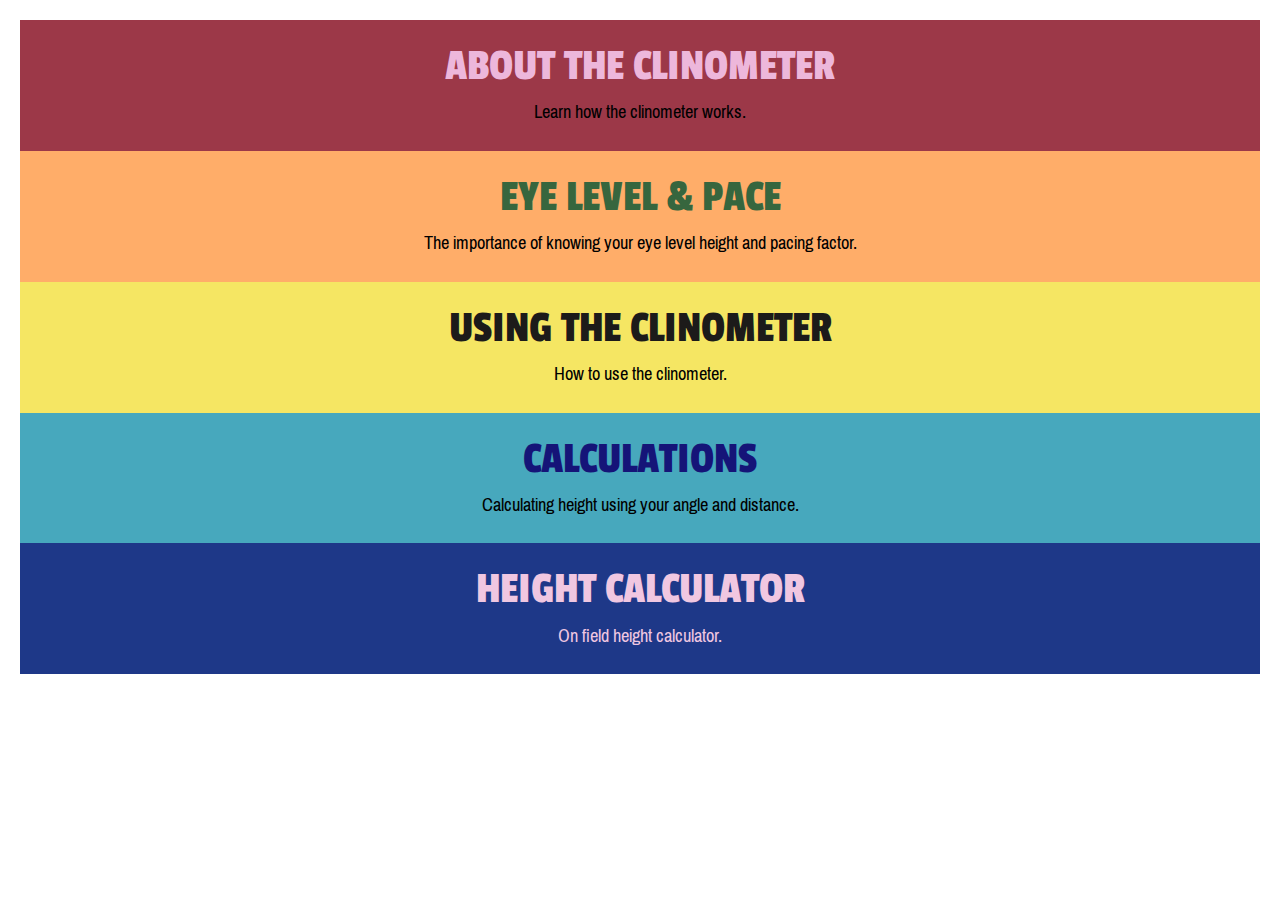
<file: index.html>
<!DOCTYPE html>
<html lang="en">
<head>
  <title>Clinometer  Field Guide</title>
  <meta charset="utf-8">
  <meta name="viewport" content="width=device-width, initial-scale=1">
  <link rel="stylesheet" href="https://maxcdn.bootstrapcdn.com/bootstrap/3.4.1/css/bootstrap.min.css">
    <link rel="stylesheet" href="css/fun.css">

  <link rel="preconnect" href="https://fonts.gstatic.com">
<link href="https://fonts.googleapis.com/css2?family=Passion+One&display=swap" rel="stylesheet">

<link href="https://fonts.googleapis.com/css2?family=Bree+Serif&display=swap" rel="stylesheet">

 
<link href="https://fonts.googleapis.com/css2?family=Itim&display=swap" rel="stylesheet">

<link rel="preconnect" href="https://fonts.gstatic.com">
<link href="https://fonts.googleapis.com/css2?family=Hammersmith+One&display=swap" rel="stylesheet">


<link href="https://fonts.googleapis.com/css2?family=Pragati+Narrow&display=swap" rel="stylesheet">
</head>
<body>

<button class="block" onclick="aboutRedirect()">ABOUT THE CLINOMETER
<p class="smallp"> Learn how the clinometer works. </p>
</button>
<button class="block2"  onclick="heRedirect()">EYE LEVEL & PACE
<p class="smallp">The importance of knowing your eye level height and pacing factor. </p>
</button>
<button class="block3"  onclick="usingRedirect()">USING THE CLINOMETER
<p class="smallp">How to use the clinometer. </p>
</button>
<button class="block4 "  onclick="calculatingRedirect()">CALCULATIONS
<p class="smallp">Calculating height using your angle and distance. </p>
</button>
<button class="block5"  onclick="calculatorRedirect()">HEIGHT CALCULATOR
<p class="smallp2">On field height calculator.  </p>
</button>


<script>
function aboutRedirect() {
  location.replace("1.html")
}
function heRedirect() {
  location.replace("2.html")
}
function usingRedirect() {
  location.replace("3.html")
}
function calculatingRedirect() {
  location.replace("4.html")
}
function calculatorRedirect() {
  location.replace("calculator.html")
}
</script>

</body>
</html>
</file>
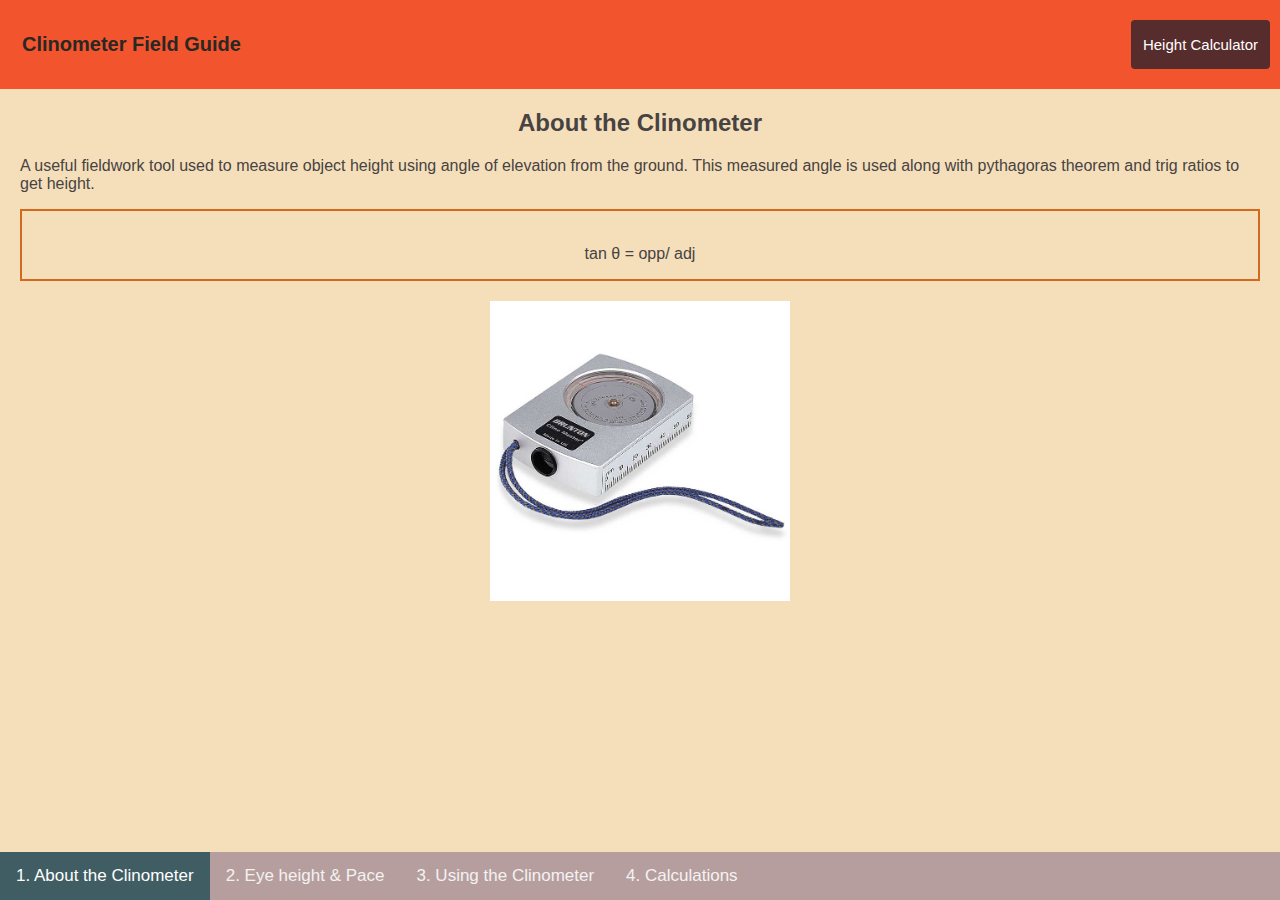
<file: 1.html>
<!DOCTYPE html>
<html>
<head>
<meta name="viewport" content="width=device-width, initial-scale=1">
    <link href="css/main.css" rel="stylesheet" />
<style>

</style>
 <title>Clinometer  Field Guide</title>
</head>

<div class="header">

  <a href="index.html" class="logo">Clinometer Field Guide</a>
  <div class="header-right">
    <a  href="calculator.html" class="active">Height Calculator</a>
</div>
 </div>
<body>



<div class="clinometer">
<h2 align = "center" >About the Clinometer</h2>
<p>A useful fieldwork tool used to measure object height using angle of elevation from the ground. This measured angle is used along with pythagoras theorem and trig ratios to get height.</p>
<div style="border: 2px solid Chocolate ; text-align:center" >
          <br> <p class="tm-mb-0">tan θ = opp/ adj</p>
          </div>




</div>
<img style="width:300px; height:300px;" src="img/cl.jpg" alt="Italian Trulli" class="center">
<br>
<br>
<br>











<div class="navbar" id="myNavbar">
   <a href="1.html"class="active" >1. About the Clinometer</a>
  <a href="2.html" >2. Eye height & Pace</a>
  <a href="3.html">3. Using the Clinometer</a>
  <a href="4.html">4. Calculations</a>
 
  <a href="javascript:void(0);" style="font-size:15px;" class="icon" onclick="myFunction()">&#9776;</a>
</div>


<script>
function myFunction() {
  var x = document.getElementById("myNavbar");
  if (x.className === "navbar") {
    x.className += " responsive";
  } else {
    x.className = "navbar";
  }
}
</script>

</body>
</html>
</file>
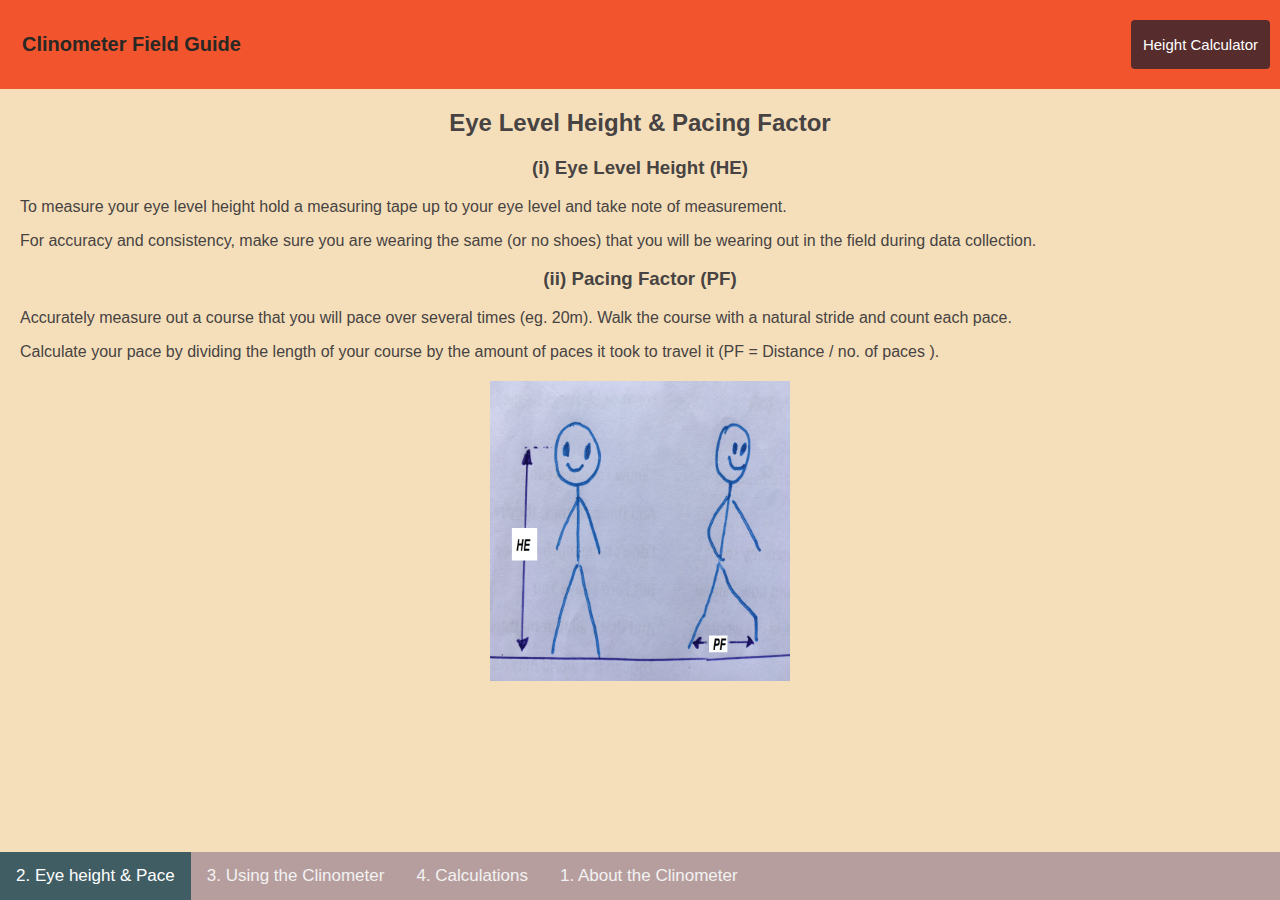
<file: 2.html>
<!DOCTYPE html>
<html>
<head>
   <title>Clinometer  Field Guide</title>
<meta name="viewport" content="width=device-width, initial-scale=1">
    <link href="css/main.css" rel="stylesheet" />
<style>

</style>
</head>

<div class="header">

  <a href="index.html" class="logo">Clinometer Field Guide</a>
  <div class="header-right">
    <a  href="calculator.html" class="active">Height Calculator</a>
</div>
 </div>
<body>



<div class="clinometer">
<h2 align = "center">Eye Level Height & Pacing Factor</h2>
<h3 align = "center">(i) Eye Level Height (HE) </h3>
<p>To measure your eye level height hold a measuring tape up to your eye level and take note of measurement.</p>
<p>For accuracy and consistency, make sure you are wearing the same (or no shoes) that you will be wearing out in the field during data collection.</p>
<h3 align = "center">(ii) Pacing Factor (PF) </h3>
<p>Accurately measure out a course that you will pace over several times (eg. 20m). Walk the course with a natural stride and count each pace.</p>
<p>Calculate your pace by dividing the length of your course by the amount of paces it took to travel it (PF = Distance / no. of paces ).</p>


</div>
<img style="width:300px; height:300px;" src="img/he.jpg" alt="Italian Trulli" class="center">
<br>
<br>
<br>











<div class="navbar" id="myNavbar">
  
  <a href="2.html" class="active">2. Eye height & Pace</a>
  <a href="3.html">3. Using the Clinometer</a>
  <a href="4.html">4. Calculations</a>
  <a href="1.html" >1. About the Clinometer</a>
  <a href="javascript:void(0);" style="font-size:15px;" class="icon" onclick="myFunction()">&#9776;</a>
</div>


<script>
function myFunction() {
  var x = document.getElementById("myNavbar");
  if (x.className === "navbar") {
    x.className += " responsive";
  } else {
    x.className = "navbar";
  }
}
</script>

</body>
</html>
</file>
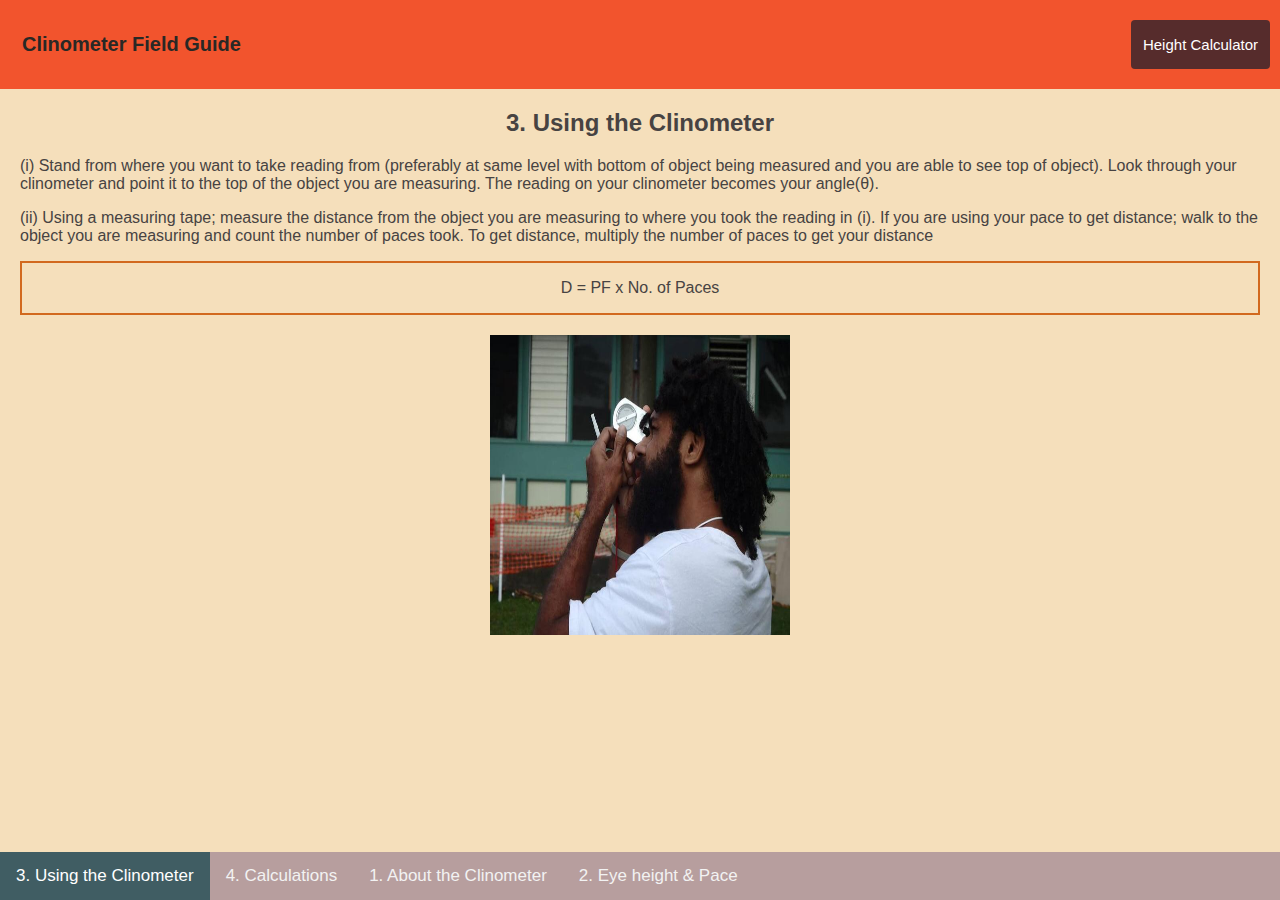
<file: 3.html>
<!DOCTYPE html>
<html>
<head>
   <title>Clinometer  Field Guide</title>
<meta name="viewport" content="width=device-width, initial-scale=1">
    <link href="css/main.css" rel="stylesheet" />
<style>

</style>
</head>

<div class="header">

  <a href="index.html" class="logo">Clinometer Field Guide</a>
  <div class="header-right">
    <a  href="calculator.html" class="active">Height Calculator</a>
</div>
 </div>
<body>

<div class="clinometer">
<h2 align = "center">3. Using the Clinometer</h2>

<p> (i) Stand from where you want to take reading from (preferably at same level with bottom of object being measured and you are able to see top of object). Look through your clinometer and point it to the top of the object you are measuring. The reading on your clinometer becomes your angle(θ). </p>

<p> (ii) Using a measuring tape; measure the distance from the object you are measuring to where you took the reading in (i). If you are using your pace to get distance; walk to the object you are measuring and count the number of paces took. To get distance, multiply the number of paces to get your distance </p>

<div style="border: 2px solid Chocolate ; text-align:center" > <p class="tm-mb-0"> D = PF x No. of Paces <p> </div>
</div>
<img style="width:300px; height:300px;" src="img/cl.jpeg" alt="Using Clinometer" class="center">


<br>
<br>
<br>









<div class="navbar" id="myNavbar">
  <a href="3.html" class="active">3. Using the Clinometer</a>
    <a href="4.html"4. >4. Calculations</a>
  <a href="1.html" >1. About the Clinometer</a>
  <a href="2.html" >2.  Eye height & Pace</a>

  <a href="javascript:void(0);" style="font-size:15px;" class="icon" onclick="myFunction()">&#9776;</a>
</div>


<script>
function myFunction() {
  var x = document.getElementById("myNavbar");
  if (x.className === "navbar") {
    x.className += " responsive";
  } else {
    x.className = "navbar";
  }
}
</script>

</body>
</html>
</file>
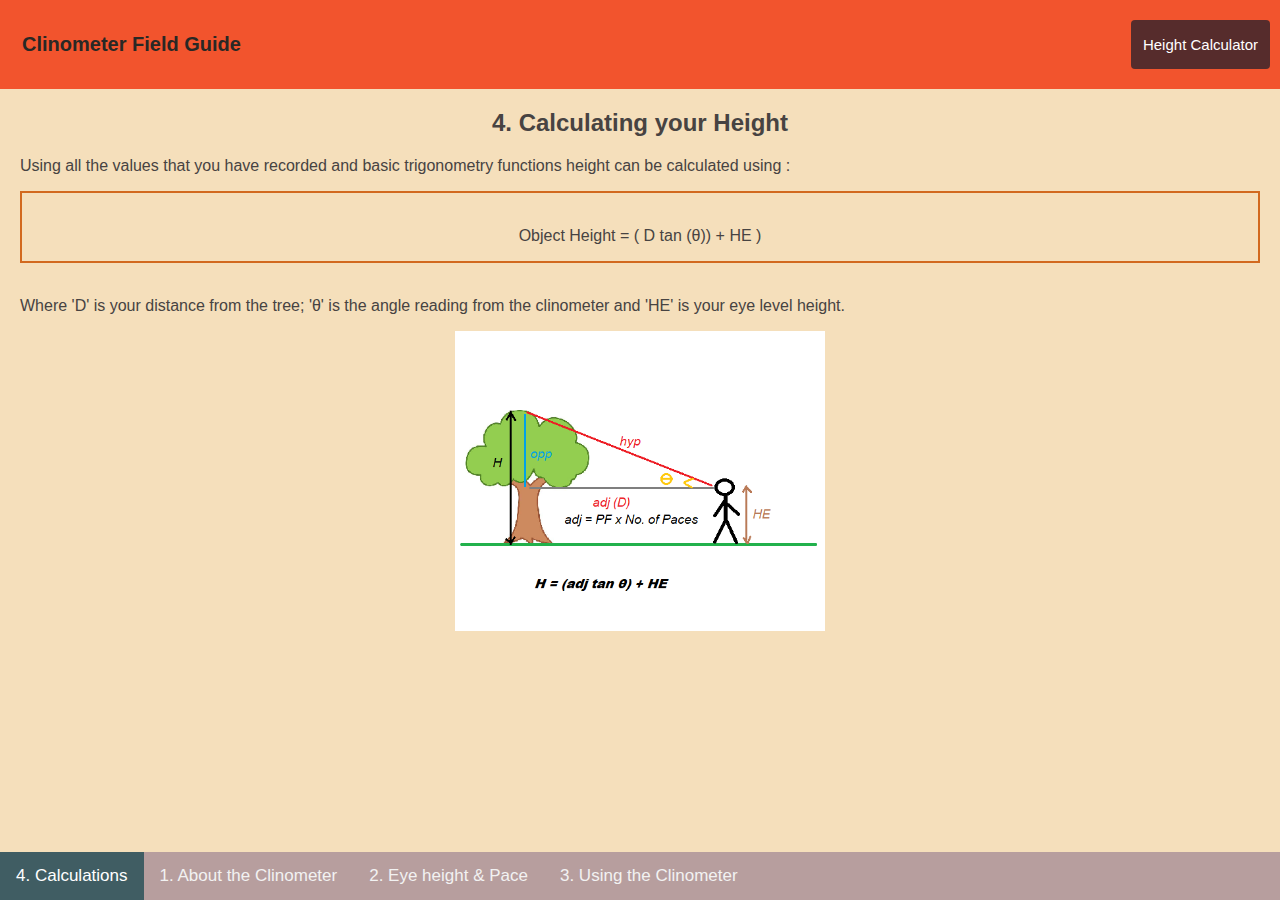
<file: 4.html>
<!DOCTYPE html>
<html>
<head>
   <title>Clinometer  Field Guide</title>
<meta name="viewport" content="width=device-width, initial-scale=1">
    <link href="css/main.css" rel="stylesheet" />
<style>

</style>
</head>

<div class="header">

  <a href="index.html" class="logo">Clinometer Field Guide</a>
  <div class="header-right">
    <a  href="calculator.html" class="active">Height Calculator</a>
</div>
 </div>
<body>


<div class="clinometer">
<h2 align = "center">4. Calculating your Height</h2>

<p> Using all the values that you have recorded and basic trigonometry functions height can be calculated using : </p>
<div style="border: 2px solid Chocolate; text-align:center " >
                    <br><p class="tm-mb-0"> Object Height = ( D tan (θ)) + HE )</p> </div>
          <br><p class="tm-mb-0">Where 'D' is your distance from the tree; 'θ' is the angle reading from the clinometer and 'HE' is your eye level height.</p>
<img style="width:500; height:300px;" src="img/h.png" alt="Italian Trulli" class="center">
</div>
<br>
<br>
<br>


<div class="navbar" id="myNavbar">
  <a href="4.html" class="active" >4. Calculations</a>
  <a href="1.html" >1. About the Clinometer</a>
  <a href="2.html" >2. Eye height & Pace</a>
  <a href="3.html">3. Using the Clinometer</a>
  
  <a href="javascript:void(0);" style="font-size:15px;" class="icon" onclick="myFunction()">&#9776;</a>
</div>


<script>
function myFunction() {
  var x = document.getElementById("myNavbar");
  if (x.className === "navbar") {
    x.className += " responsive";
  } else {
    x.className = "navbar";
  }
}
</script>

</body>
</html>
</file>
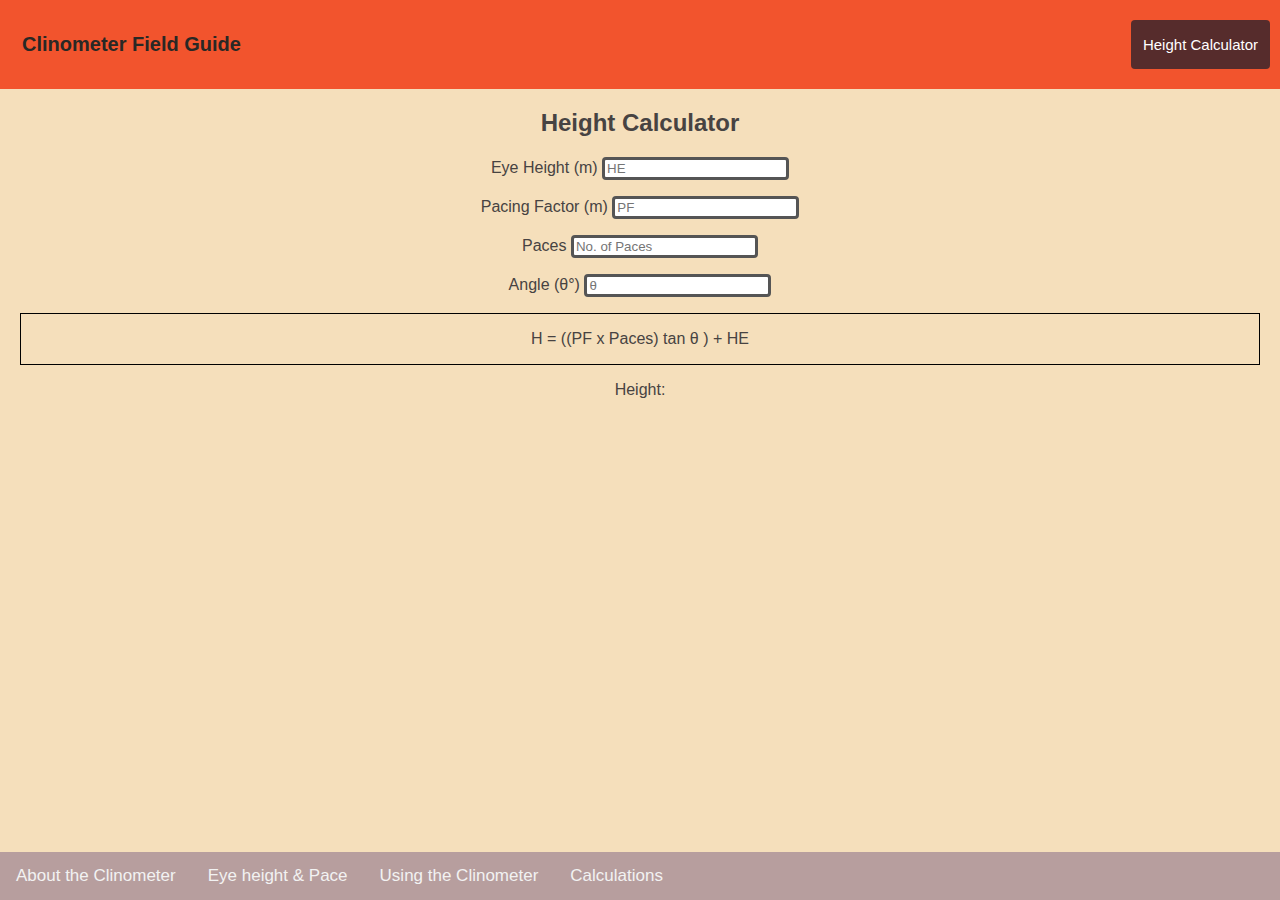
<file: calculator.html>
<!DOCTYPE html>
<html>
<head>
   <title>Clinometer  Field Guide</title>
<meta name="viewport" content="width=device-width, initial-scale=1">
    <link href="css/main.css" rel="stylesheet" />

</head>

<div class="header">

  <a href="index.html" class="logo">Clinometer Field Guide</a>
  <div class="header-right">
    <a  href="calculator.html" class="active">Height Calculator</a>
</div> </div>
<body>


<section id="clinometer">
<div align = "center" class="clinometer">
<h2>Height Calculator</h2>

<p>
 <label>Eye Height (m) </label>
  <input id="eyeheight" type="number" placeholder="HE"  oninput="LengthConverter(angle.value, inputPf.value, inputPace.value, eyeheight.value)" onchange="LengthConverter(angle.value, inputPf.value, inputPace.value, eyeheight.value)" >
</p>
<p>
  <label>Pacing Factor (m) </label>
  <input id="inputPf" type="number" placeholder="PF" oninput="LengthConverter(angle.value, inputPf.value, inputPace.value, eyeheight.value)" onchange="LengthConverter(angle.value, inputPf.value, inputPace.value, eyeheight.value)" >
</p>

<p>
  <label>Paces</label>
  <input id="inputPace" type="number" placeholder="No. of Paces" oninput="LengthConverter(angle.value, inputPf.value, inputPace.value,eyeheight.value)" onchange="LengthConverter(angle.value, inputPf.value, inputPace.value, eyeheight.value)" >
</p>

<p>
  <label>Angle (θ°)</label>
  <input id="angle" type="number" placeholder="θ" oninput="LengthConverter(angle.value, inputPf.value, inputPace.value, eyeheight.value)" onchange="LengthConverter(angle.value, inputPf.value, inputPace.value, eyeheight.value)">
</p>
<div style="border: 1px solid black " >
<p>H = ((PF x Paces) tan θ ) + HE</p>
</div>
<p>Height: <span id="outputMeters"></span></p>


<script>
function LengthConverter(aNum, bNum, cNum, dNum) {
aNum = parseFloat(aNum);
bNum = parseFloat(bNum);
cNum = parseFloat(cNum);
dNum = parseFloat(dNum);

var rad = (aNum * (Math.PI / 180 ));
var height = ( (bNum * cNum) * (Math.tan(rad))) + dNum;


  document.getElementById("outputMeters").innerHTML= height.toFixed(3) +" meters";
}
</script>
</div>
</section>











<div class="navbar" id="myNavbar">
  <a href="1.html" >About the Clinometer</a>
  <a href="2.html" >Eye height & Pace</a>
  <a href="3.html">Using the Clinometer</a>
  <a href="4.html">Calculations</a>
  <a href="javascript:void(0);" style="font-size:15px;" class="icon" onclick="myFunction()">&#9776;</a>
</div>


<script>
function myFunction() {
  var x = document.getElementById("myNavbar");
  if (x.className === "navbar") {
    x.className += " responsive";
  } else {
    x.className = "navbar";
  }
}
</script>

</body>
</html>
</file>
<file: css/fun.css>
body{

 margin: 20px;

}

img {
  max-width: 100%;
  height: auto;
}

.labels{
  border-radius: 25px;
  background-color: #9C3848;
  width: auto;
  padding: 10px;
  margin: 20px;
  color:white;
  text-align: center;
  font-family: 'Passion One', cursive;
}

.imgbox{
  background-color: white;
  width: auto;
  padding: 10px;
  margin: 20px;
}

  .desc{
  
  background-color: #e6ae65;
  width: auto;
  padding: 10px;
  margin: 20px; 
  color:#616975;
  text-align: center;
  font-family: 'Roboto', sans-serif;


}


.smallp{

  font-size:20px;

  font-family: 'Pragati Narrow', sans-serif;
  color: black;
}

.smallp2{

  font-size:20px;

  font-family: 'Pragati Narrow', sans-serif;
  color: #f0c7e1;
}


.block {
  display: block;
  width: 100%;

  border: none;
  background-color: #9C3848;
  color: #edb7db;
  padding: 14px 28px;
  font-size: 45px;
  cursor: pointer;
  text-align: center;
  font-family: 'Passion One', cursive;
}

.block:hover {
  background-color: #ddd;
  color: black;
}

.block2 {
  display: block;
  width: 100%;
  border: none;
  background-color: #FFAD69;
  color: #37663e;
  padding: 14px 28px;
  font-size: 45px;
  cursor: pointer;
  text-align: center;
  font-family: 'Passion One', cursive;
}
.block2:hover {
  background-color: #ddd;
  color: black;
}
.block3 {
  display: block;
  width: 100%;
  border: none;
  background-color: #F5E663;
  color: #1c1b1a;
  padding: 14px 28px;
  font-size: 45px;
  cursor: pointer;
  text-align: center;
  font-family: 'Passion One', cursive;
}
.block3:hover {
  background-color: #ddd;
  color: black;
}
.block4 {
  display: block;
  width: 100%;
  border: none;
  background-color: #47A8BD;
  color: #151478;
  padding: 14px 28px;
  font-size: 45px;
  cursor: pointer;
  text-align: center;
  font-family: 'Passion One', cursive;
}
.block4:hover {
  background-color: #ddd;
  color: black;
}
.block5 {
  display: block;
  width: 100%;
  border: none;
  background-color: #1E3888;
  color: #f0c7e1;
  padding: 14px 28px;
  font-size: 45px;
  cursor: pointer;
  text-align: center;
  font-family: 'Passion One', cursive;
}
.block5:hover {
  background-color: #ddd;
  color: black;
}
</file>
<file: css/main.css>
body {
 
font-family: 'Open Sans', sans-serif;
 background-color: #F5DFBB;

}

p {
  text-decoration: none;
  color: #474342;
  font-family: 'Roboto', sans-serif;
}

h2, h3 {
  text-decoration: none;
  color: #474342;
}
.clinometer{

margin: 20px;

}

.navbar {
  overflow: hidden;
  background-color: #B79E9E;  
  position: fixed;
  bottom: 0;
  width: 100%;
}

.navbar a {
  float: left;
  display: block;
  color: #f2f2f2;
  text-align: center;
  padding: 14px 16px;
  text-decoration: none;
  font-size: 17px;
}

.navbar a:hover {
  background-color: #6a959e;
  color: black;
}

.navbar a.active {
  background-color: #405d63;
  color: white;
}

.navbar .icon {
  display: none;
}

@media screen and (max-width: 600px) {
  .navbar a:not(:first-child) {display: none;}
  .navbar a.icon {
    float: right;
    display: block;
  }
}

@media screen and (max-width: 600px) {
  .navbar.responsive .icon {
    position: absolute;
    right: 0;
    bottom:0;
  }
  .navbar.responsive a {
    float: none;
    display: block;
    text-align: left;
  }

}
img {
  display: block;
  margin-left: auto;
  margin-right: auto;
}
body { 
  margin: 0;
  font-family: Arial, Helvetica, sans-serif;
}

.header {
  overflow: hidden;
  background-color: #F2542D;
  padding: 20px 10px;


}


.header a {
  float: left;
  color: #292825;
  text-align: center;
  padding: 12px;
  text-decoration: none;
  font-size: 15px; 
  line-height: 25px;
  border-radius: 4px;
}

.header a.logo {
  font-size: 20px;
  font-weight: bold;
  color: #292825;
}

.header a:hover {
  background-color: #ddd;
  color: black;
}

.header a.active {
  background-color:  #562C2C;
  color: white;
}

.header-right {
  float: right;
}

input{

  border-radius: 4px;
  border: 3px solid #555;
}
</file>
